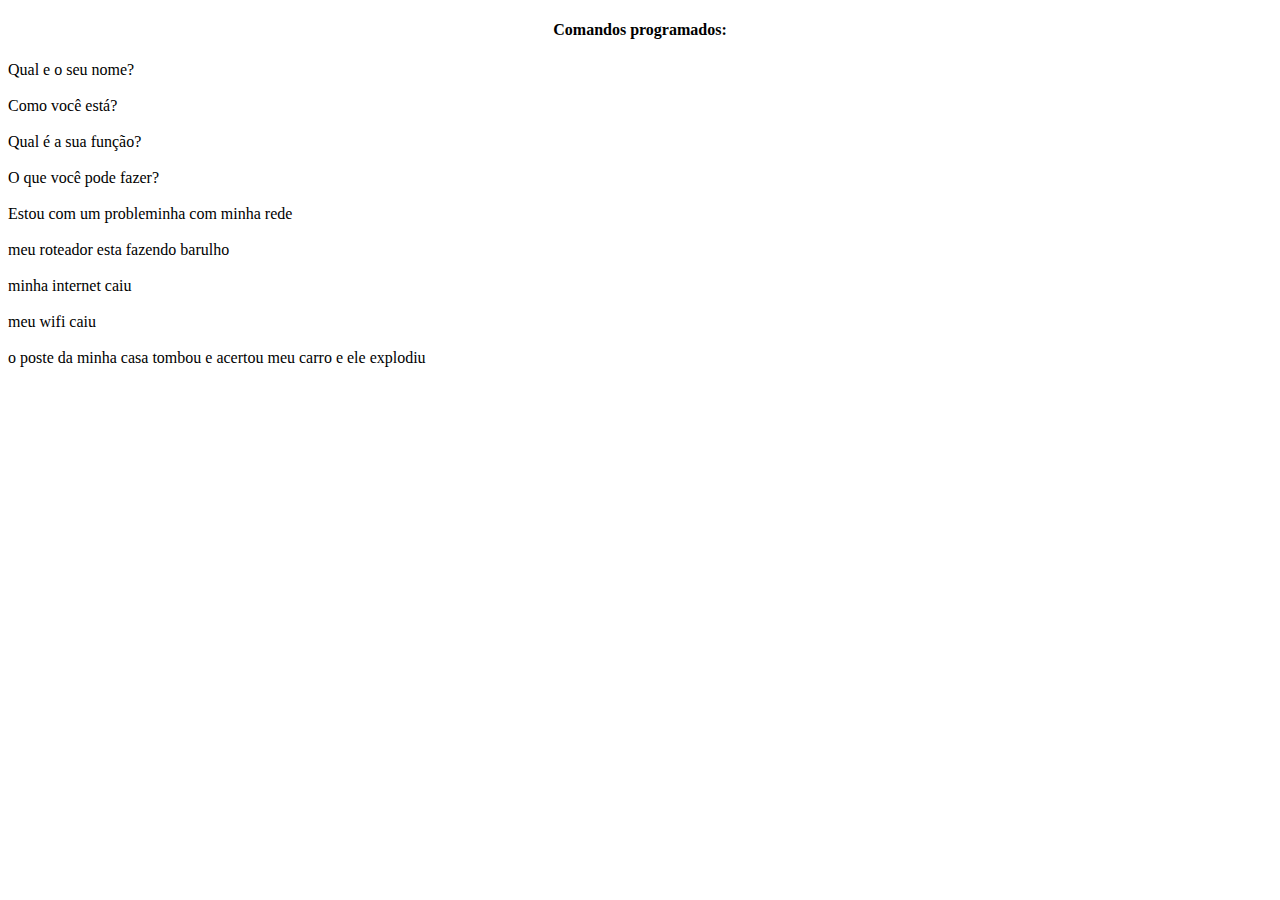
<file: src/AtendimentoComandos.html>
<!DOCTYPE html>
<html lang="en">
<head>
    <meta charset="UTF-8">
    <meta name="viewport" content="width=device-width, initial-scale=1.0">
    <title>Document</title>

    <style>
        h4{
            text-align: center;
        }

    </style>
</head>
<body>
    <header><h4>Comandos programados:</h4></header>
    <p>
       Qual e o seu nome?
       <br>
       <br>
       Como você está?
       <br>
       <br>
       Qual é a sua função?
       <br>
       <br>
       O que você pode fazer?
       <br>
       <br>
       Estou com um probleminha com minha rede
       <br>
       <br>
       meu roteador esta fazendo barulho
       <br>
       <br>
       minha internet caiu
       <br>
       <br>
       meu wifi caiu
       <br>
       <br>
       o poste da minha casa tombou e acertou meu carro e ele explodiu
    </p>
</body>
</html>
</file>
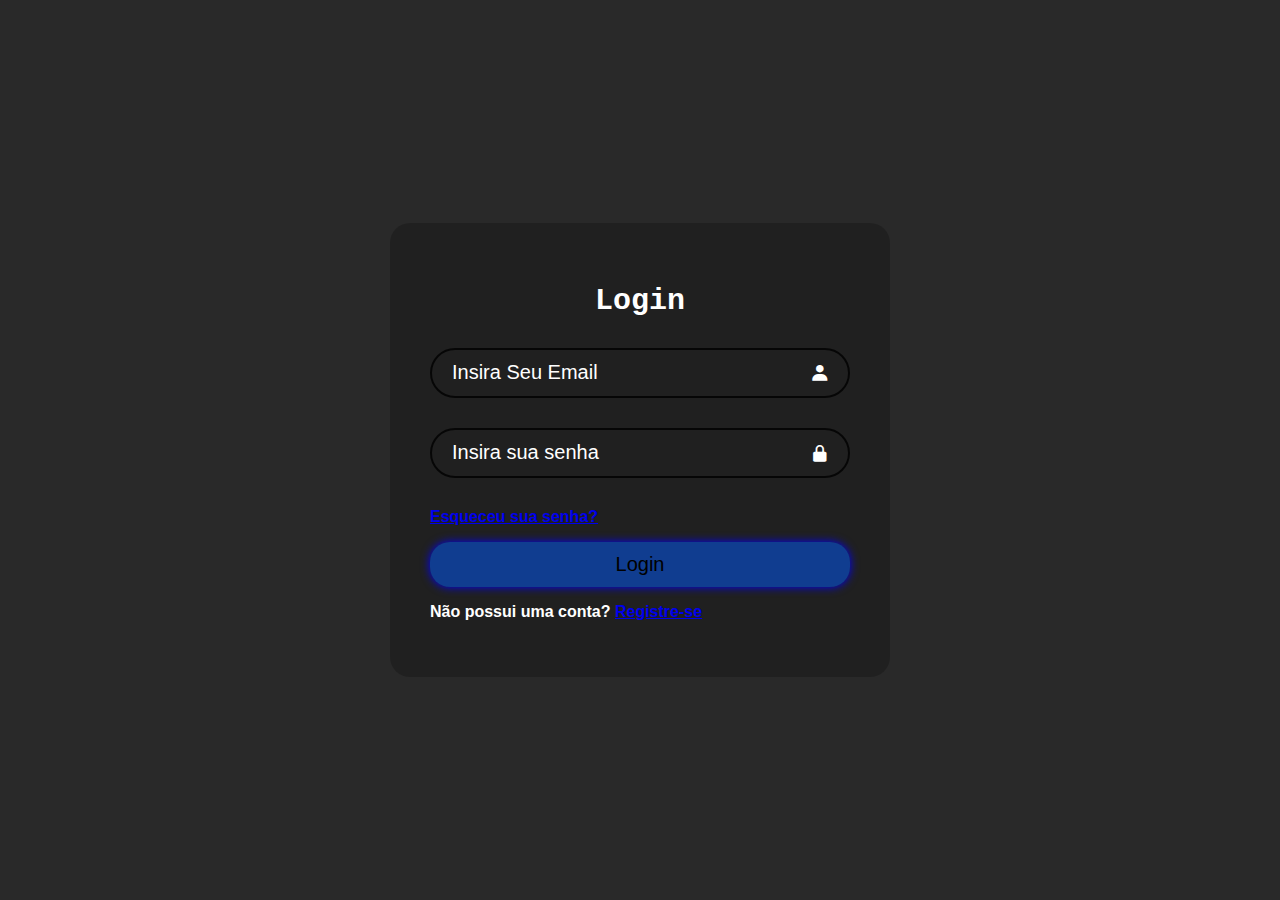
<file: src/Login.html>
<!DOCTYPE>
<html lang="pt-br">
<head>
    <meta charset="UTF-8">
    <meta name="viewport" content="width=device-width, initial-scale=1.0">
    <title>Login</title>
    <link rel="stylesheet" href="login.css">
    <link href="https://unpkg.com/boxicons@2.1.4/css/boxicons.min.css" rel="stylesheet">
</head>
<body>
    <div class="LoginAlinhamento">
        <div class="FormularioFundo">
            <form action="">
                <h1>Login</h1>
                <div class="CaixaDeLogin">
                    <input type="email" placeholder="Insira Seu Email" required>
                    <i class='bx bxs-user'></i>
                </div>
                <div class="CaixaDeLogin">
                    <input type="password" placeholder="Insira sua senha" required>
                    <i class='bx bxs-lock-alt' ></i>
                </div>
                <div class="EsqueceuSenha">
                    <p><strong><a href="#">Esqueceu sua senha?</a></strong></p>
                </div>
                <div>
                    <button type="submit" class="btn" onclick="window.location.href='Planos.html'">Login</button>
                </div>
                <div>
                    <p><strong>Não possui uma conta? <a href="Registrar.html">Registre-se</a></strong></p>
                </div>
            </form>
           
        </div>
    </div>  
</body>
</html>
</file>
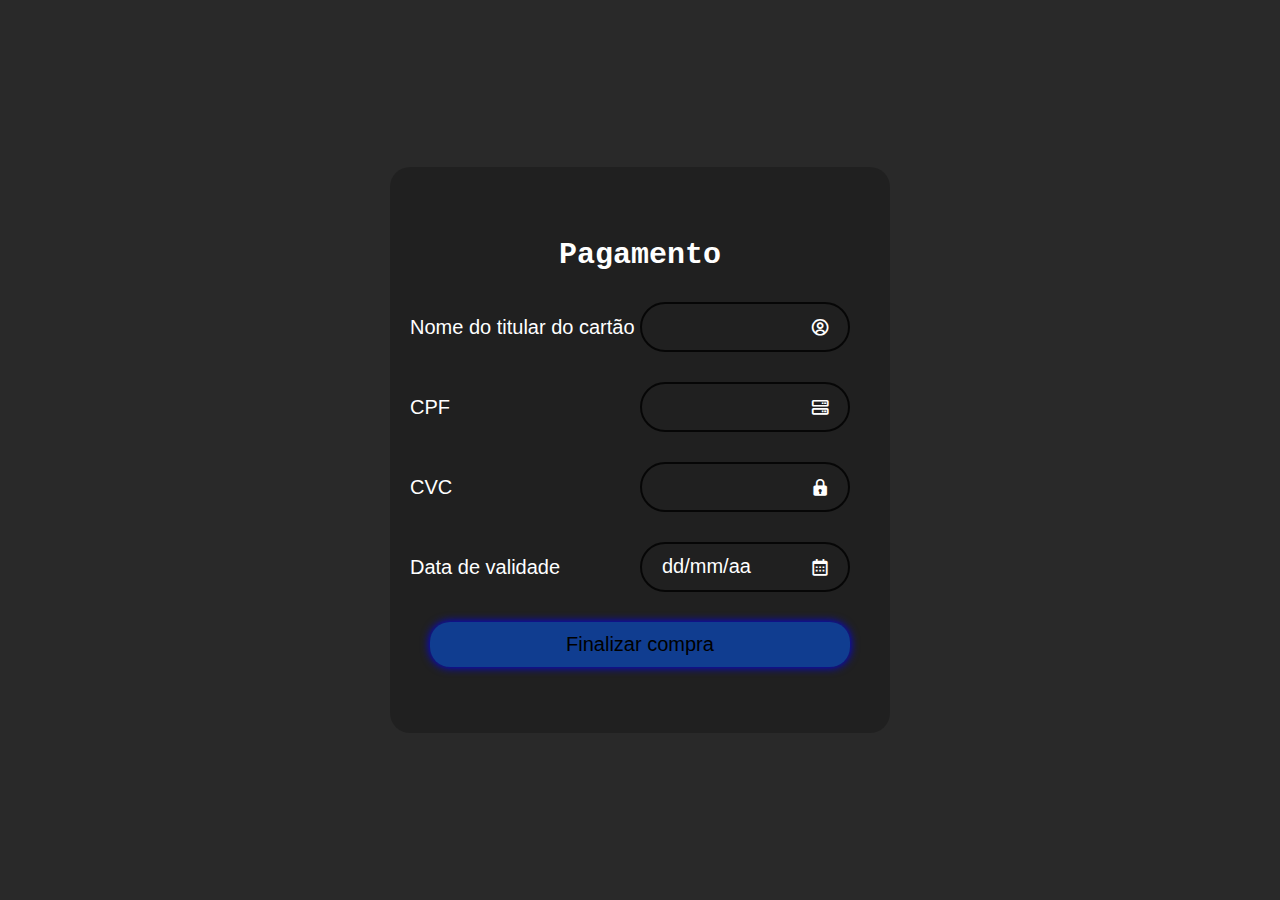
<file: src/Pagamento.html>
<html lang="pt-br">
<head>
    <meta charset="UTF-8">
    <meta name="viewport" content="width=device-width, initial-scale=1.0">
    <title>Pagamento</title>
    <link rel="stylesheet" href="Pagamento.css">
    <link href="https://unpkg.com/boxicons@2.1.4/css/boxicons.min.css" rel="stylesheet">
</head>
<body>
    <div class="LoginAlinhamento">
        <div class="FormularioFundo">
            <form action="">
                <h1>Pagamento</h1>
                <div class="CaixaDeLogin">
                    <input type="text" placeholder="" required>
                    <i class='bx bx-user-circle' ></i>
                    <p>Nome do titular do cartão</p>
                </div>

                <div class="CaixaDeLogin">
                    <input type="number" placeholder="" required>
                    <i class='bx bx-server'></i>
                    <p>CPF</p>
                </div>
                <div class="CaixaDeLogin">
                    <input type="number" placeholder="" required>
                    <i class='bx bxs-lock'></i>
                    <p>CVC</p>
                </div>
                <div class="CaixaDeLogin">
                    <input type="text" placeholder="dd/mm/aa" required>
                    <i class='bx bx-calendar' ></i>
                    <p>Data de validade</p>
                </div>
                <div>
                    <button type="submit" class="btn">Finalizar compra</button>
                </div>
            </form>
           
        </div>
    </div>

</body>
</html>
</file>
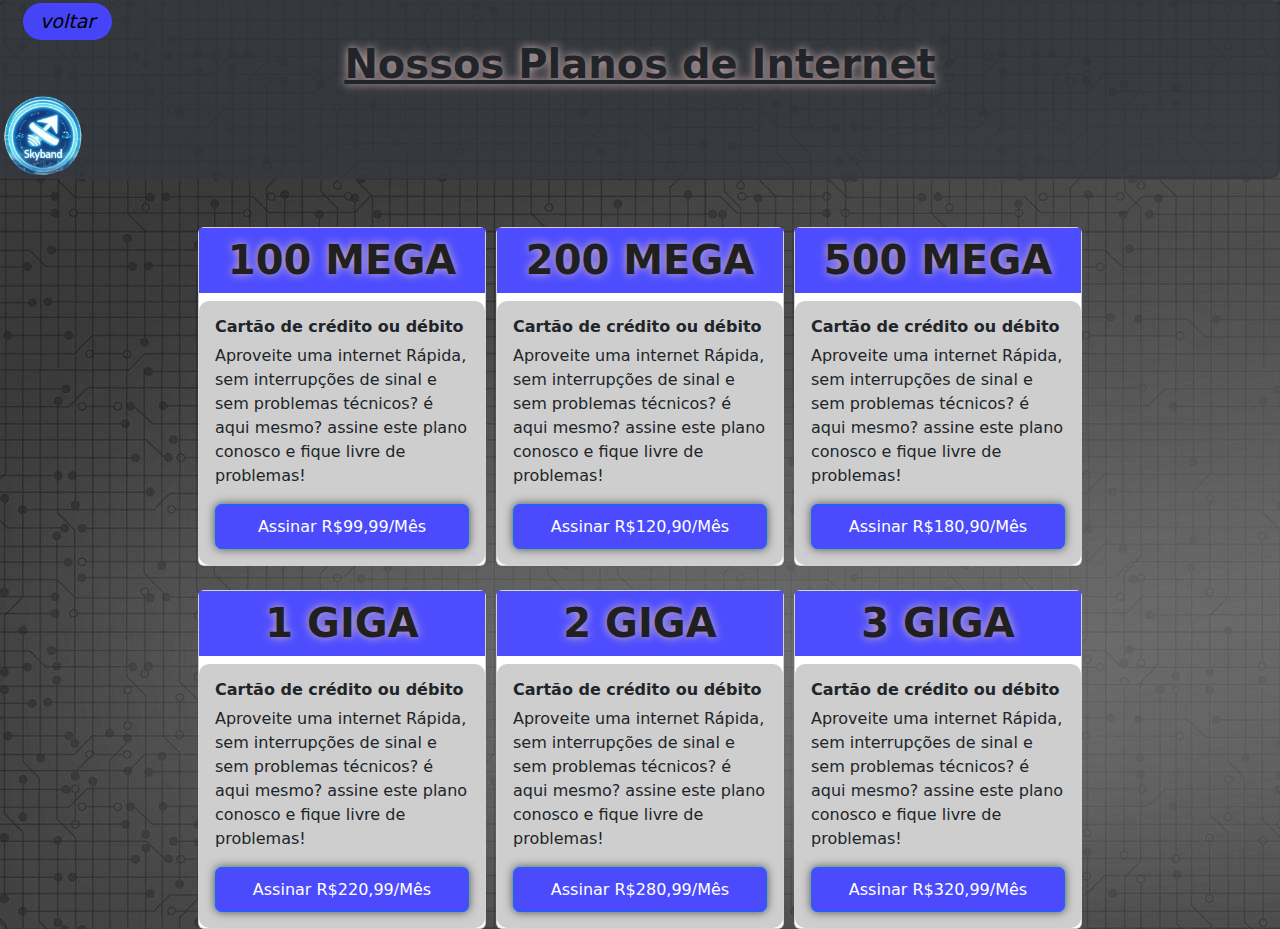
<file: src/Planos.html>
<!DOCTYPE html>
<html lang="pt-br">
<head>
    <meta charset="UTF-8">
    <meta name="viewport" content="width=device-width, initial-scale=1.0">
    <title>Planos</title>
    <link rel="stylesheet" href="Planos.css">
    <link href="https://cdn.jsdelivr.net/npm/bootstrap@5.3.0-alpha1/dist/css/bootstrap.min.css" rel="stylesheet">
</head>
<body>
    <header>
        <button class="botão" onclick="window.location.href='main.html'">voltar</button>
        <div class="titulo"><h1 id="TextIntial" ><strong><u>Nossos Planos de Internet</u></strong></h1></div>
        <div class="logomarca">
    <img src="/img/SkyBandLogo.png" alt="SkyBand" width="80px ">
    
        </div>
    </header>
    <div class="back">
        <div class="h1inicial">
            <br>
               <br>
   
            <div class="fundo">
                <div class="card-container">
                    <div class="card" style="width: 18rem;">
                        <h1 class="PlanoTexto"><strong>100 MEGA</strong></h1>
                        <div class="card-body">
                            <h6 class="card-title"><strong>Cartão de crédito ou débito</strong></h6>
                            <p class="card-text">Aproveite uma internet Rápida, sem interrupções de sinal e sem problemas técnicos?
                             é aqui mesmo? assine este plano conosco e fique livre de problemas!   
                            </p>
                            <a href="#" id="AssinarBotao" class="btn btn-primary stretched-link">Assinar R$99,99/Mês</a>
                        </div>
                    </div>   
                    
                    <div class="card" style="width: 18rem;">
                        <h1 class="PlanoTexto"><strong>200 MEGA</strong></h1>
                        <div class="card-body">
                            <h6 class="card-title"><strong>Cartão de crédito ou débito</strong></h6>
                            <p id="Text2" class="card-text">Aproveite uma internet Rápida, sem interrupções de sinal e sem problemas técnicos?
                                é aqui mesmo? assine este plano conosco e fique livre de problemas!</p>
                            <a href="#" id="AssinarBotao" class="btn btn-primary stretched-link">Assinar R$120,90/Mês</a>
                        </div>
                    </div>
        
                    <div class="card" style="width: 18rem;">
                        <h1 class="PlanoTexto"><strong>500 MEGA</strong></h1>
                        <div class="card-body">
                            <h6 class="card-title"><strong>Cartão de crédito ou débito</strong></h6>
                            <p id="Text2" class="card-text">Aproveite uma internet Rápida, sem interrupções de sinal e sem problemas técnicos?
                                é aqui mesmo? assine este plano conosco e fique livre de problemas!</p>
                            <a href="#" id="AssinarBotao" class="btn btn-primary stretched-link">Assinar R$180,90/Mês</a>
                        </div>
                    </div>    
                </div>
                <br>
                <div class="card-container">
                    <div class="card" style="width: 18rem;">
                        <h1 class="PlanoTexto"><strong>1 GIGA</strong></h1>
                        <div class="card-body">
                            <h6 class="card-title"><strong>Cartão de crédito ou débito</strong></h6>
                            <p class="card-text">Aproveite uma internet Rápida, sem interrupções de sinal e sem problemas técnicos?
                                é aqui mesmo? assine este plano conosco e fique livre de problemas!</p>
                            <a href="#" id="AssinarBotao" class="btn btn-primary stretched-link">Assinar R$220,99/Mês</a>
                        </div>
                    </div>
                    <div class="card" style="width: 18rem;">
                        <h1 class="PlanoTexto"><strong>2 GIGA</strong></h1>
                        <div class="card-body">
                            <h6 class="card-title"><strong>Cartão de crédito ou débito</strong></h6>
                            <p class="card-text">Aproveite uma internet Rápida, sem interrupções de sinal e sem problemas técnicos?
                                é aqui mesmo? assine este plano conosco e fique livre de problemas!</p>
                            <a href="#" id="AssinarBotao" class="btn btn-primary stretched-link">Assinar R$280,99/Mês</a>
                        </div>
                    </div>
                    <div class="card" style="width: 18rem;">
                        <h1 class="PlanoTexto"><strong>3 GIGA</strong></h1>
                        <div class="card-body">
                            <h6 class="card-title"><strong>Cartão de crédito ou débito</strong></h6>
                            <p class="card-text">Aproveite uma internet Rápida, sem interrupções de sinal e sem problemas técnicos?
                                é aqui mesmo? assine este plano conosco e fique livre de problemas!</p>
                            <a href="#" id="AssinarBotao" class="btn btn-primary stretched-link">Assinar R$320,99/Mês</a>
                        </div>
                    </div>
                </div>
            </div>
            <script src="https://cdn.jsdelivr.net/npm/bootstrap@5.3.0-alpha1/dist/js/bootstrap.bundle.min.js"></script>
        </div>
    </div>
    
</body>
</html>
</file>
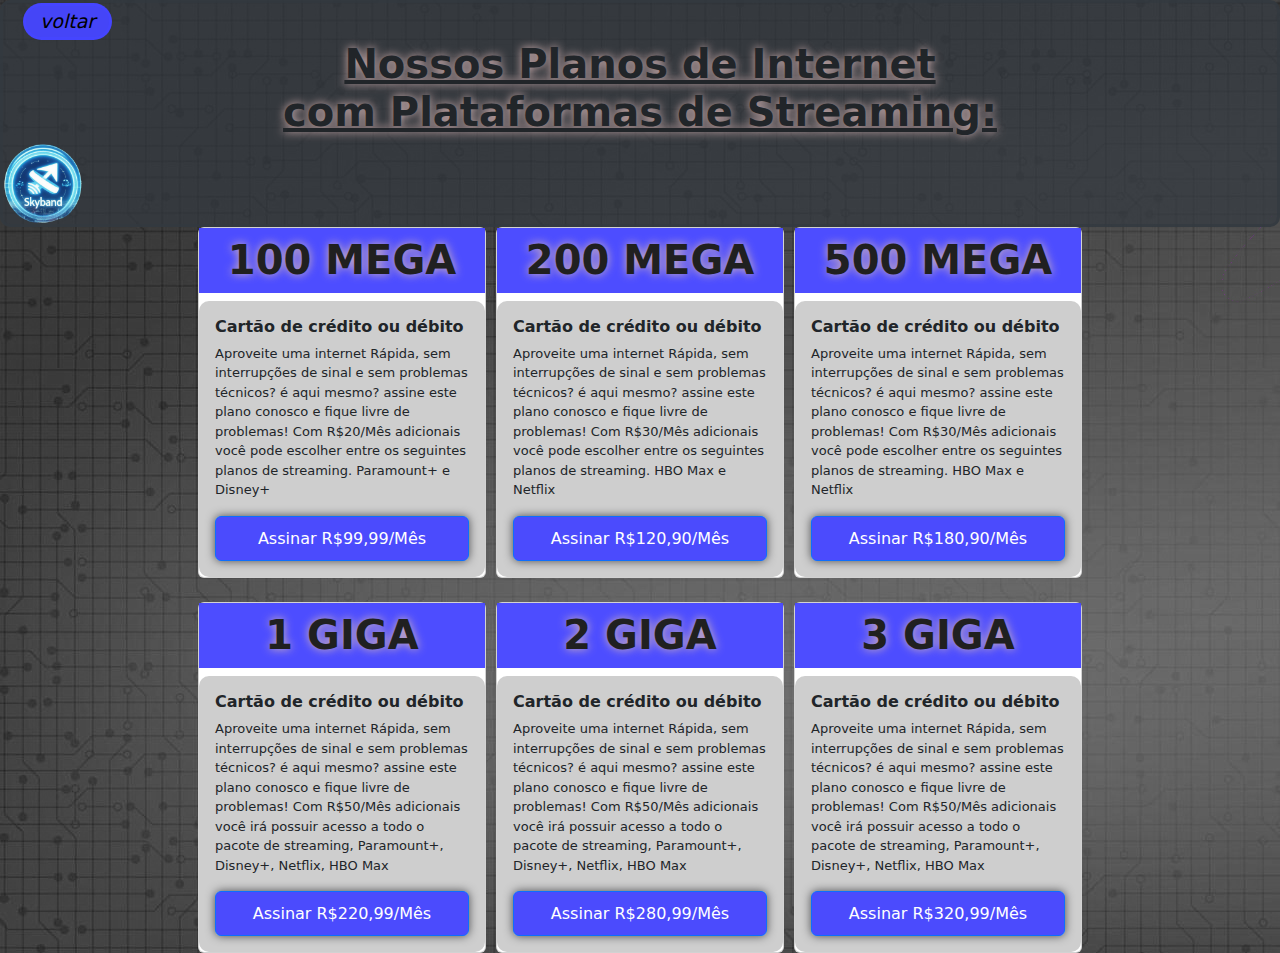
<file: src/PlanosStreaming.html>
<!DOCTYPE html>
<html lang="pt-br">
<head>
    <meta charset="UTF-8">
    <meta name="viewport" content="width=device-width, initial-scale=1.0">
    <title>Planos com streaming</title>
    <link rel="stylesheet" href="PlanosStreaming.css">
    <link href="https://cdn.jsdelivr.net/npm/bootstrap@5.3.0-alpha1/dist/css/bootstrap.min.css" rel="stylesheet">
</head>
<body>
    <header>
        <button class="botão" onclick="window.location.href='main.html'">voltar</button>
        <div class="titulo"><h1 id="TextIntial" ><strong><u>Nossos Planos de Internet<br>
                                        com Plataformas de Streaming:</u></strong></h1>
        
                                    </div>
        <div class="logomarca">
    <img src="/img/SkyBandLogo.png" alt="SkyBand" width="80px ">
    
        </div>
    </header>
    <div class="back">
        <div class="h1inicial">
         <!-- <button class="botão" onclick="window.location.href='main.html'">voltar</button> -->

            <div class="fundo">
                <div class="card-container">
                    <div class="card" style="width: 18rem;">
                        <h1 class="PlanoTexto"><strong>100 MEGA</strong></h1>
                        <div class="card-body">
                            <h6 class="card-title"><strong>Cartão de crédito ou débito</strong></h6>
                            <p class="card-text">Aproveite uma internet Rápida, sem interrupções de sinal e sem problemas técnicos?
                                é aqui mesmo? assine este plano conosco e fique livre de problemas! Com R$20/Mês adicionais você pode escolher entre os seguintes planos de streaming. Paramount+ e Disney+ </p>
                            <a href="#" id="AssinarBotao" class="btn btn-primary stretched-link">Assinar R$99,99/Mês</a>
                        </div>
                    </div>   
                    
                    <div class="card" style="width: 18rem;">
                        <h1 class="PlanoTexto"><strong>200 MEGA</strong></h1>
                        <div class="card-body">
                            <h6 class="card-title"><strong>Cartão de crédito ou débito</strong></h6>
                            <p id="Text2" class="card-text">Aproveite uma internet Rápida, sem interrupções de sinal e sem problemas técnicos?
                                é aqui mesmo? assine este plano conosco e fique livre de problemas! Com R$30/Mês adicionais você pode escolher entre os seguintes planos de streaming. HBO Max e Netflix</p>
                            <a href="#" id="AssinarBotao" class="btn btn-primary stretched-link">Assinar R$120,90/Mês</a>
                        </div>
                    </div>
        
                    <div class="card" style="width: 18rem;">
                        <h1 class="PlanoTexto"><strong>500 MEGA</strong></h1>
                        <div class="card-body">
                            <h6 class="card-title"><strong>Cartão de crédito ou débito</strong></h6>
                            <p id="Text2" class="card-text">Aproveite uma internet Rápida, sem interrupções de sinal e sem problemas técnicos?
                                é aqui mesmo? assine este plano conosco e fique livre de problemas! Com R$30/Mês adicionais você pode escolher entre os seguintes planos de streaming. HBO Max e Netflix</p>
                            <a href="#" id="AssinarBotao" class="btn btn-primary stretched-link">Assinar R$180,90/Mês</a>
                        </div>
                    </div>    
                </div>
                <br>
                <div class="card-container">
                    <div class="card" style="width: 18rem;">
                        <h1 class="PlanoTexto"><strong>1 GIGA</strong></h1>
                        <div class="card-body">
                            <h6 class="card-title"><strong>Cartão de crédito ou débito</strong></h6>
                            <p class="card-text">Aproveite uma internet Rápida, sem interrupções de sinal e sem problemas técnicos?
                                é aqui mesmo? assine este plano conosco e fique livre de problemas! Com R$50/Mês adicionais você irá possuir acesso a todo o pacote de streaming, Paramount+, Disney+, Netflix, HBO Max </p>
                            <a href="#" id="AssinarBotao" class="btn btn-primary stretched-link">Assinar R$220,99/Mês</a>
                        </div>
                    </div>
                    <div class="card" style="width: 18rem;">
                        <h1 class="PlanoTexto"><strong>2 GIGA</strong></h1>
                        <div class="card-body">
                            <h6 class="card-title"><strong>Cartão de crédito ou débito</strong></h6>
                            <p class="card-text">Aproveite uma internet Rápida, sem interrupções de sinal e sem problemas técnicos?
                                é aqui mesmo? assine este plano conosco e fique livre de problemas! Com R$50/Mês adicionais você irá possuir acesso a todo o pacote de streaming, Paramount+, Disney+, Netflix, HBO Max </p>
                            <a href="#" id="AssinarBotao" class="btn btn-primary stretched-link">Assinar R$280,99/Mês</a>
                        </div>
                    </div>
                    <div class="card" style="width: 18rem;">
                        <h1 class="PlanoTexto"><strong>3 GIGA</strong></h1>
                        <div class="card-body">
                            <h6 class="card-title"><strong>Cartão de crédito ou débito</strong></h6>
                            <p class="card-text">Aproveite uma internet Rápida, sem interrupções de sinal e sem problemas técnicos?
                                é aqui mesmo? assine este plano conosco e fique livre de problemas! Com R$50/Mês adicionais você irá possuir acesso a todo o pacote de streaming, Paramount+, Disney+, Netflix, HBO Max </p>
                            <a href="#" id="AssinarBotao" class="btn btn-primary stretched-link">Assinar R$320,99/Mês</a>
                        </div>
                    </div>
                </div>
            </div>
            <script src="https://cdn.jsdelivr.net/npm/bootstrap@5.3.0-alpha1/dist/js/bootstrap.bundle.min.js"></script>
        </div>
    </div>
    
</body>
</html>
</file>
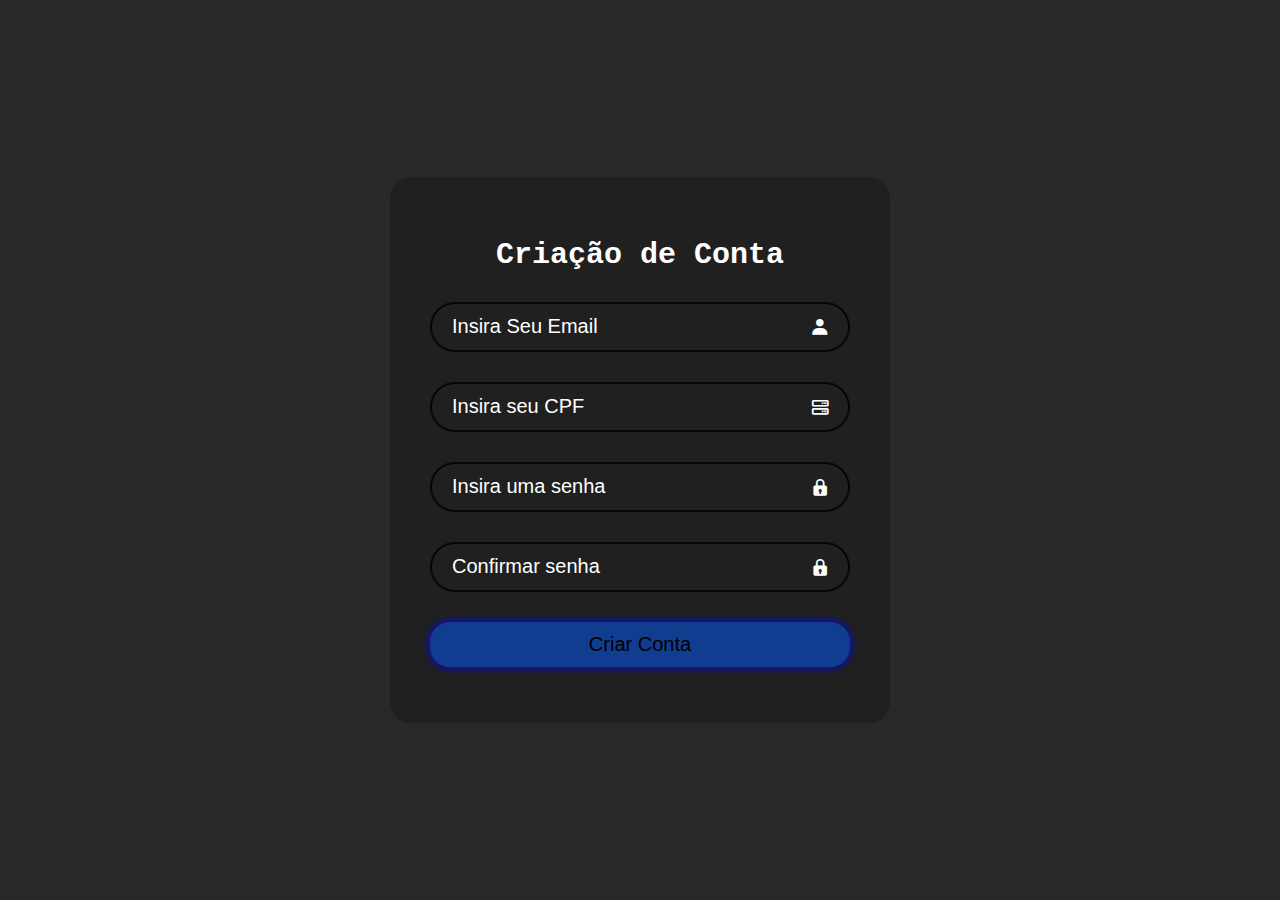
<file: src/Registrar.html>
<!DOCTYPE>
<html lang="pt-br">
<head>
    <meta charset="UTF-8">
    <meta name="viewport" content="width=device-width, initial-scale=1.0">
    <title>Registrar</title>
    <link rel="stylesheet" href="Registrar.css">
    <link href="https://unpkg.com/boxicons@2.1.4/css/boxicons.min.css" rel="stylesheet">
</head>
<body>
    <div class="LoginAlinhamento">
        <div class="FormularioFundo">
            <form action="">
                <h1>Criação de Conta</h1>
                <div class="CaixaDeLogin">
                    <input type="email" placeholder="Insira Seu Email" required>
                    <i class='bx bxs-user'></i>
                </div>
                <div class="CaixaDeLogin">
                    <input type="text" maxlength="11" placeholder="Insira seu CPF" required>
                    <i class='bx bx-server'></i>
                </div>
                <div class="CaixaDeLogin">
                    <input type="password" placeholder="Insira uma senha" required>
                    <i class='bx bxs-lock'></i>
                </div>
                <div class="CaixaDeLogin">
                    <input type="password" placeholder="Confirmar senha" required>
                    <i class='bx bxs-lock'></i>
                </div>
                <div>
                    <button type="submit" class="btn">Criar Conta</button>
                </div>
            </form>
           
        </div>
    </div>  
</body>
</html>
</file>
<file: src/login.css>
body{
    margin: 0;
    padding: 0;
    font-family: arial, helvetica, sans-serif;
    /* background-image: url(https://th.bing.com/th/id/OIP.xUa_SgBboIx86nGUS9jL2gHaEK?rs=1&pid=ImgDetMain); */
    background-color: rgb(82, 82, 82);
    background-repeat: no-repeat;
    background-size: cover;

}


* {
    font-family: "Poppins", sans-serif;
}

.LoginAlinhamento{
    display: flex;
    justify-content: center;
    align-items: center;
    min-height: 100vh;
    background: rgba(0, 0, 0, 0.5);
}

.FormularioFundo{
    width: 420px;
    background: rgba(0, 0, 0, 0.205);
    color: #fff;
    border-radius: 20px;
    padding: 40px 40px;
}

.FormularioFundo h1{
    text-align: center;
    font-size: 30px;
    font-family: 'Courier New', Courier, monospace;
}

.FormularioFundo .CaixaDeLogin{
    position: relative;
    width: 100%;
    height: 50px;
    margin: 30px 0;
}

.CaixaDeLogin input{
    border-radius: 40px;
    border: none;
    outline: none;
    width: 100%;
    height: 100%;
    background: transparent;
    border: 2px solid rgba(0, 0, 0, 0.808);
    font-size: 20px;
    color: #fff;
    padding: 20px 45px 20px 20px;
}

.CaixaDeLogin input::placeholder{
    color: #fff;
}

.CaixaDeLogin i {
    position: absolute;
    right: 20px;
    top: 50%;
    transform: translateY(-50%);
    font-size: 20px;
}

.btn{
    display: flex;
    align-items: center;
    font-size: 20px;
    justify-content: center;
    border-radius: 20px;
    border: none;
    outline: none;
    background-color: rgba(0, 89, 255, 0.5);
    box-shadow: 0 0 10px blue;
    cursor: pointer;
    width: 100%;
    height: 45px;
}

.btn:hover{
    background-color: aqua;
}
</file>
<file: src/Pagamento.css>
body{
    margin: 0;
    padding: 0;
    font-family: arial, helvetica, sans-serif;
    /* background-image: url(https://th.bing.com/th/id/OIP.xUa_SgBboIx86nGUS9jL2gHaEK?rs=1&pid=ImgDetMain); */
    background-color: rgb(82, 82, 82);
    background-repeat: no-repeat;
    background-size: cover;

}

* {
    font-family: "Poppins", sans-serif;
}

.LoginAlinhamento{
    display: flex;
    justify-content: center;
    align-items: center;
    min-height: 100vh;
    background: rgba(0, 0, 0, 0.5);
}

.FormularioFundo{
    width: 420px;
    background: rgba(0, 0, 0, 0.205);
    color: #fff;
    border-radius: 20px;
    padding: 50px 40px;
}

.FormularioFundo h1{
    text-align: center;
    font-size: 30px;
    font-family: 'Courier New', Courier, monospace;
}

.FormularioFundo .CaixaDeLogin{
    position: relative;
    width: 50%;
    left: 210px;
    height: 50px;
    margin: 30px 0;
}

.CaixaDeLogin input{
    border-radius: 40px;
    border: none;
    outline: none;
    width: 100%;
    height: 100%;
    background: transparent;
    border: 2px solid rgba(0, 0, 0, 0.808);
    font-size: 20px;
    color: #fff;
    padding: 20px 45px 20px 20px;
}

.CaixaDeLogin input::placeholder{
    color: #fff;
}

.CaixaDeLogin i {
    position: absolute;
    right: 20px;
    top: 50%;
    transform: translateY(-50%);
    font-size: 20px;
}

.CaixaDeLogin p {
    position: absolute;
    left: -230px;
    top: 10%;
    transform: translateY(-50%);
    font-size: 20px;
}

.btn{
    display: flex;
    align-items: center;
    font-size: 20px;
    justify-content: center;
    border-radius: 20px;
    border: none;
    outline: none;
    background-color: rgba(0, 89, 255, 0.5);
    box-shadow: 0 0 10px blue;
    cursor: pointer;
    width: 100%;
    height: 45px;
}

.btn:hover{
    background-color: aqua;
}
</file>
<file: src/Planos.css>
body{
    margin: 0;
    padding: 0;
    font-family: arial, helvetica, sans-serif;
    background-image: url(/img/PlanosBackground.jpg);

}

header{
  background-color: #343a40b2;
  padding: 0%;
  text-shadow: 0 0 10px rgb(216, 183, 183);
  border: 3px solid #343a40b2;
  border-radius: 10px;
}


.btn{
    display: flex;
    align-items: center;
    font-size: 20px;
    justify-content: center;
    border-radius: 20px;
    border: none;
    outline: none;
    background-color: rgba(0, 11, 34, 0.5);
    box-shadow: 0 0 10px rgb(77, 77, 80);
    cursor: pointer;
    width: 100%;
    height: 45px;
}

.PlanoTexto{
    display: flex;
    align-items: center;
    text-align: center;
    text-shadow: 0 0 10px blue;
    justify-content: center;
}

.card-container {
    display: flex;
    gap: 10px;
    align-items: center;
    justify-content: center;
}

#Text2{
    padding-bottom: 0px;
    display: flex;

}

#AssinarBotao{
    align-items: center;
    text-align: center;
    padding: 10px;
    background-color: rgba(70, 70, 255, 0.959);

}

.h1inicial h1{
    align-items: center;
    display: flex;
    text-align: center;
    justify-content: center;
    text-shadow: 0 0 3px rgb(82, 82, 82);
    text-shadow: 0 0 10px rgb(216, 183, 183);
    background-color: rgba(70, 70, 255, 0.959);
    padding: 3%;

}

.botão{
    background-color: rgba(70, 70, 255, 0.959);
    border: 3px solid rgba(70, 70, 255, 0.959);
    border-radius: 20px ;
    font-size: 19px;
    width: 7%;
    font-style: oblique;
    margin-left: 20px;
}

.card-body{
    background-color: rgb(206, 206, 206);
    border-radius: 10px;
}

.PlanoTexto{
    background-color: rgb(144, 144, 156);
    color: rgb(32, 32, 32);

}

.logomarca{
    text-align: left;
}

.titulo{
    align-items: center;
}

#TextIntial{
    text-align: center;
}

.botão:hover{
    background-color: rgba(45, 45, 163, 0.959);
    border: 3px solid rgba(45, 45, 163, 0.959);
}
</file>
<file: src/PlanosStreaming.css>
body{
    margin: 0;
    padding: 0;
    font-family: arial, helvetica, sans-serif;
    background-image: url(/img/PlanosBackground.jpg);

}

header{
  background-color: #343a40b2;
  padding: 0%;
  text-shadow: 0 0 10px rgb(216, 183, 183);
  border: 3px solid #343a40b2;
  border-radius: 10px;
  position: relative;
}


.btn{
    display: flex;
    align-items: center;
    font-size: 20px;
    justify-content: center;
    border-radius: 20px;
    border: none;
    outline: none;
    background-color: rgba(0, 11, 34, 0.5);
    box-shadow: 0 0 10px rgb(77, 77, 80);
    cursor: pointer;
    width: 100%;
    height: 45px;
}

.PlanoTexto{
    display: flex;
    align-items: center;
    text-align: center;
    text-shadow: 0 0 10px blue;
    justify-content: center;
}

.card-container {
    display: flex;
    gap: 10px;
    align-items: center;
    justify-content: center;
}

#Text2{
    padding-bottom: 0px;
    display: flex;

}

#AssinarBotao{
    align-items: center;
    text-align: center;
    padding: 10px;
    background-color: rgba(70, 70, 255, 0.959);

}

.h1inicial h1{
    align-items: center;
    display: flex;
    text-align: center;
    justify-content: center;
    text-shadow: 0 0 3px rgb(82, 82, 82);
    text-shadow: 0 0 10px rgb(216, 183, 183);
    background-color: rgba(70, 70, 255, 0.959);
    padding: 3%;

}

.botão{
    background-color: rgba(70, 70, 255, 0.959);
    border: 3px solid rgba(70, 70, 255, 0.959);
    border-radius: 20px ;
    font-size: 19px;
    width: 7%;
    font-style: oblique;
    margin-left: 20px;
    left: 10px;
}

.card-body{
    background-color: rgb(206, 206, 206);
    border-radius: 10px;
    top: 10%;
}

.PlanoTexto{
    background-color: rgb(144, 144, 156);
    color: rgb(32, 32, 32);

}

.logomarca{
    text-align: left;
}

.titulo{
    align-items: center;
}

.card-text{
    font-size: 13px;
}

#TextIntial{
    text-align: center;
}

.botão:hover{
    background-color: rgba(45, 45, 163, 0.959);
    border: 3px solid rgba(45, 45, 163, 0.959);
}
</file>
<file: src/Registrar.css>
body{
    margin: 0;
    padding: 0;
    font-family: arial, helvetica, sans-serif;
    /* background-image: url(https://th.bing.com/th/id/OIP.xUa_SgBboIx86nGUS9jL2gHaEK?rs=1&pid=ImgDetMain); */
    background-color: rgb(82, 82, 82);
    background-repeat: no-repeat;
    background-size: cover;

}


* {
    font-family: "Poppins", sans-serif;
}

.LoginAlinhamento{
    display: flex;
    justify-content: center;
    align-items: center;
    min-height: 100vh;
    background: rgba(0, 0, 0, 0.5);
}

.FormularioFundo{
    width: 420px;
    background: rgba(0, 0, 0, 0.205);
    color: #fff;
    border-radius: 20px;
    padding: 40px 40px;
}

.FormularioFundo h1{
    text-align: center;
    font-size: 30px;
    font-family: 'Courier New', Courier, monospace;
}

.FormularioFundo .CaixaDeLogin{
    position: relative;
    width: 100%;
    height: 50px;
    margin: 30px 0;
}

.CaixaDeLogin input{
    border-radius: 40px;
    border: none;
    outline: none;
    width: 100%;
    height: 100%;
    background: transparent;
    border: 2px solid rgba(0, 0, 0, 0.808);
    font-size: 20px;
    color: #fff;
    padding: 20px 45px 20px 20px;
}

.CaixaDeLogin input::placeholder{
    color: #fff;
}

.CaixaDeLogin i {
    position: absolute;
    right: 20px;
    top: 50%;
    transform: translateY(-50%);
    font-size: 20px;
}

.btn{
    display: flex;
    align-items: center;
    font-size: 20px;
    justify-content: center;
    border-radius: 20px;
    border: none;
    outline: none;
    background-color: rgba(0, 89, 255, 0.5);
    box-shadow: 0 0 10px blue;
    cursor: pointer;
    width: 100%;
    height: 45px;
}

.btn:hover{
    background-color: aqua;
}
</file>
